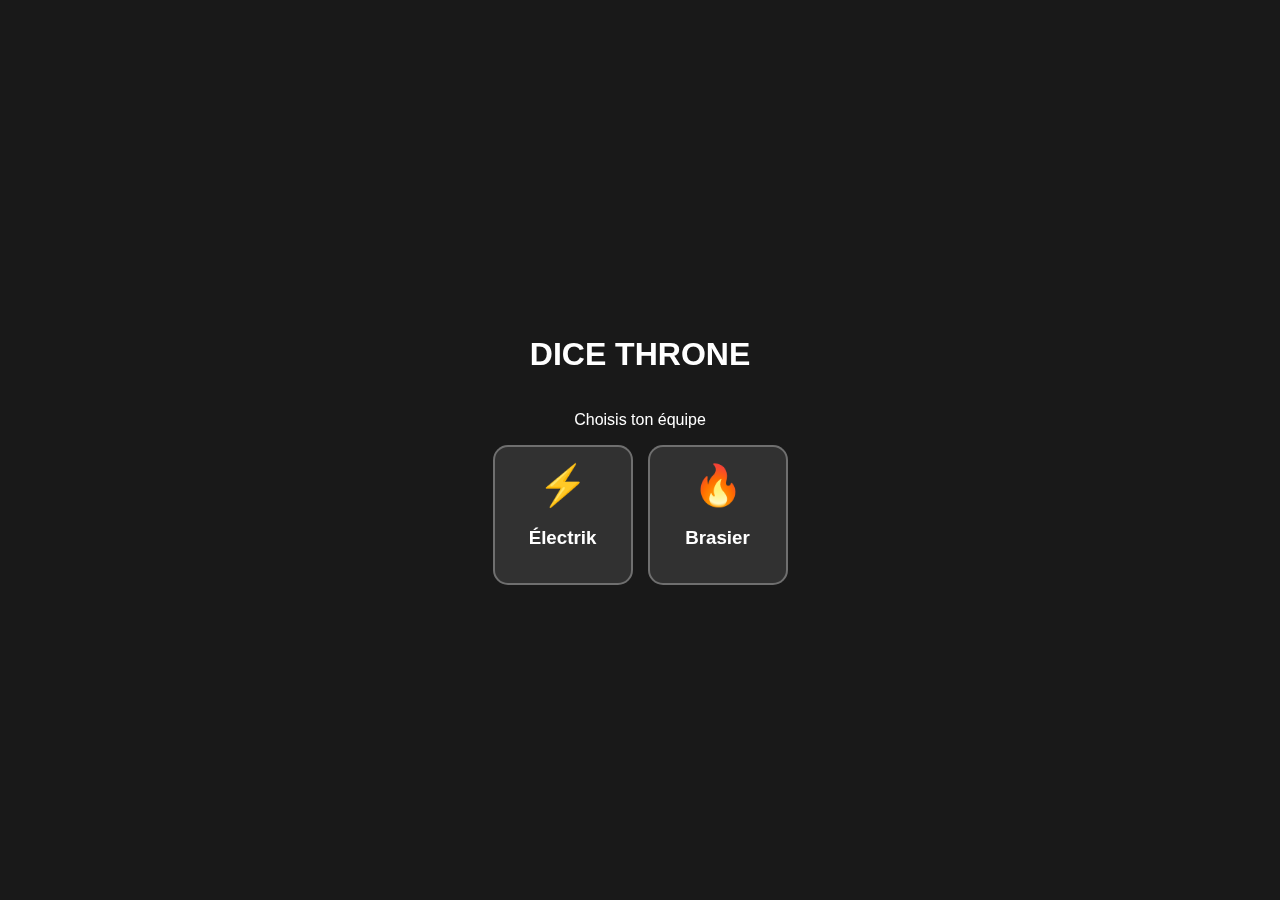
<file: dice throne counter/Index.html>
<!DOCTYPE html>
<html lang="fr">
<head>
    <meta charset="UTF-8">
    <meta name="viewport" content="width=device-width, initial-scale=1.0, maximum-scale=1.0, user-scalable=no">
    <title>Dice Throne Responsive</title>
    <style>
        :root {
            --bg-url: url('https://images.unsplash.com/photo-1493976040374-85c8e12f0c0e?q=80&w=2070');
            --poke-url: none;
            --accent-color: #ffb7c5;
        }

        * { box-sizing: border-box; }

        body { 
            font-family: 'Segoe UI', sans-serif; 
            margin: 0; padding: 0;
            background: var(--bg-url) no-repeat center center fixed;
            background-size: cover;
            height: 100vh;
            width: 100vw;
            overflow: hidden; /* Empêche le scroll inutile */
            color: white;
        }

        /* ÉCRAN DE SÉLECTION */
        #selection-screen {
            position: fixed;
            inset: 0;
            background: rgba(0,0,0,0.9);
            z-index: 100;
            display: flex;
            flex-direction: column;
            align-items: center;
            justify-content: center;
            padding: 20px;
        }

        .hero-options { display: flex; gap: 15px; flex-wrap: wrap; justify-content: center; }
        
        .hero-card {
            background: rgba(255,255,255,0.1);
            padding: 15px;
            border-radius: 15px;
            cursor: pointer;
            border: 2px solid rgba(255,255,255,0.3);
            text-align: center;
            width: 140px;
        }

        /* STRUCTURE PRINCIPALE 50/50 */
        #app-interface {
            display: none;
            height: 100vh;
            flex-direction: column;
        }

        /* MOITIÉ HAUTE : COMPTEURS */
        .top-half {
            height: 55%; /* Un peu plus de la moitié pour le confort des boutons */
            display: flex;
            flex-direction: column;
            justify-content: center;
            align-items: center;
            padding: 10px;
            z-index: 5;
        }

        /* MOITIÉ BASSE : POKEMON */
        .bottom-half {
            height: 45%;
            width: 100%;
            background: var(--poke-url) no-repeat bottom center;
            background-size: contain;
            pointer-events: none;
            z-index: 1;
        }

        .counter-row {
            display: flex;
            align-items: center;
            width: 100%;
            max-width: 450px;
            margin-bottom: 15px;
        }

        .value-box {
            background: rgba(255, 255, 255, 0.6);
            flex-grow: 1;
            margin: 0 10px;
            padding: 10px;
            border-radius: 20px;
            text-align: center;
            backdrop-filter: blur(5px);
        }

        .value { 
            font-size: clamp(2.5rem, 10vw, 4rem); /* Taille s'adapte à l'écran */
            font-weight: bold; 
            color: #000; 
            line-height: 1;
        }

        button.control {
            width: clamp(60px, 15vw, 85px);
            height: clamp(60px, 15vw, 85px);
            background: rgba(255, 255, 255, 0.6);
            border: none;
            border-radius: 50%;
            font-size: 2rem;
            color: var(--accent-color);
            cursor: pointer;
            font-weight: bold;
            box-shadow: 0 4px 10px rgba(0,0,0,0.3);
        }

        .back-btn {
            position: absolute;
            top: 15px;
            left: 15px;
            background: rgba(0,0,0,0.6);
            border: 1px solid white;
            color: white;
            padding: 8px 12px;
            border-radius: 8px;
            z-index: 10;
        }
    </style>
</head>
<body>

    <div id="selection-screen">
        <h1>DICE THRONE</h1>
        <p>Choisis ton équipe</p>
        <div class="hero-options">
            <div class="hero-card" onclick="selectHero('pikachu')">
                <div style="font-size: 40px;">⚡</div>
                <h3>Électrik</h3>
            </div>
            <div class="hero-card" onclick="selectHero('dracaufeu')">
                <div style="font-size: 40px;">🔥</div>
                <h3>Brasier</h3>
            </div>
        </div>
    </div>

    <div id="app-interface">
        <button class="back-btn" onclick="goBack()">↩</button>
        
        <div class="top-half">
            <div class="counter-row">
                <button class="control" onclick="change('hp', -1)">❮</button>
                <div class="value-box">
                    <span id="hp" class="value">50</span>
                </div>
                <button class="control" onclick="change('hp', 1)">❯</button>
            </div>

            <div class="counter-row">
                <button class="control" onclick="change('cp', -1)">❮</button>
                <div class="value-box">
                    <span id="cp" class="value">2</span>
                </div>
                <button class="control" onclick="change('cp', 1)">❯</button>
            </div>
        </div>

        <div class="bottom-half"></div>
    </div>

    <script>
        const heroes = {
            'pikachu': {
                bg: 'url("https://images.unsplash.com/photo-1478131143081-80f7f84ca84d?q=80&w=2070")',
                poke: 'url("https://raw.githubusercontent.com/PokeAPI/sprites/master/sprites/pokemon/other/official-artwork/25.png")',
                accent: '#f1c40f'
            },
            'dracaufeu': {
                bg: 'url("https://images.unsplash.com/photo-1506466010722-395aa2bef877?q=80&w=2070")',
                poke: 'url("https://raw.githubusercontent.com/PokeAPI/sprites/master/sprites/pokemon/other/official-artwork/6.png")',
                accent: '#e67e22'
            }
        };

        function selectHero(key) {
            const h = heroes[key];
            document.documentElement.style.setProperty('--bg-url', h.bg);
            document.documentElement.style.setProperty('--poke-url', h.poke);
            document.documentElement.style.setProperty('--accent-color', h.accent);
            document.getElementById('selection-screen').style.display = 'none';
            document.getElementById('app-interface').style.display = 'flex';
        }

        function goBack() {
            document.getElementById('selection-screen').style.display = 'flex';
            document.getElementById('app-interface').style.display = 'none';
        }

        function change(id, amount) {
            let el = document.getElementById(id);
            let val = parseInt(el.innerText) + amount;
            if (id === 'cp') val = Math.max(0, Math.min(15, val));
            else val = Math.max(0, val);
            el.innerText = val;
        }
    </script>
</body>
</html>
</file>
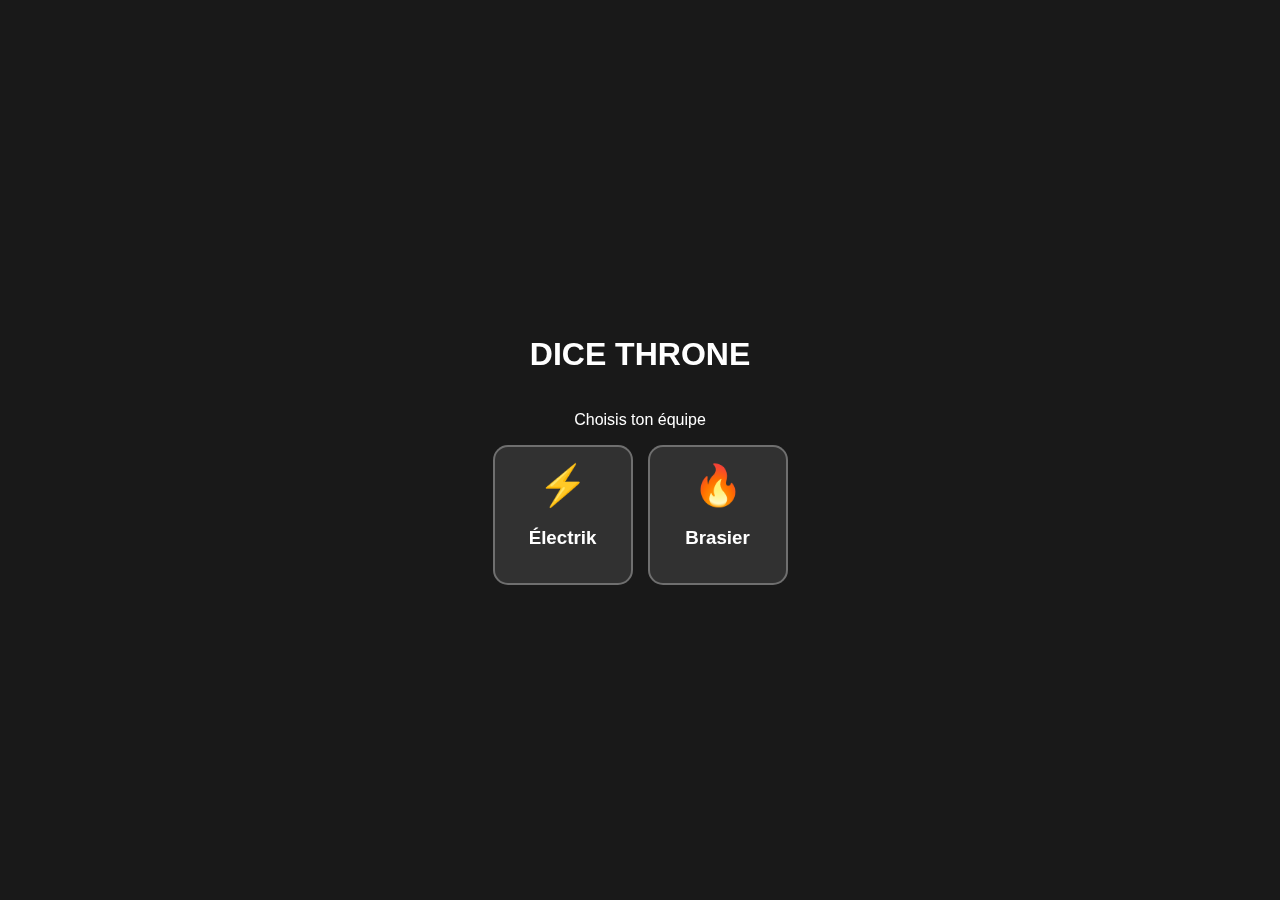
<file: dice throne counter/index.html>
<!DOCTYPE html>
<html lang="fr">
<head>
    <meta charset="UTF-8">
    <meta name="viewport" content="width=device-width, initial-scale=1.0, maximum-scale=1.0, user-scalable=no">
    <title>Dice Throne Responsive</title>
    <style>
        :root {
            --bg-url: url('https://images.unsplash.com/photo-1493976040374-85c8e12f0c0e?q=80&w=2070');
            --poke-url: none;
            --accent-color: #ffb7c5;
        }

        * { box-sizing: border-box; }

        body { 
            font-family: 'Segoe UI', sans-serif; 
            margin: 0; padding: 0;
            background: var(--bg-url) no-repeat center center fixed;
            background-size: cover;
            height: 100vh;
            width: 100vw;
            overflow: hidden; /* Empêche le scroll inutile */
            color: white;
        }

        /* ÉCRAN DE SÉLECTION */
        #selection-screen {
            position: fixed;
            inset: 0;
            background: rgba(0,0,0,0.9);
            z-index: 100;
            display: flex;
            flex-direction: column;
            align-items: center;
            justify-content: center;
            padding: 20px;
        }

        .hero-options { display: flex; gap: 15px; flex-wrap: wrap; justify-content: center; }
        
        .hero-card {
            background: rgba(255,255,255,0.1);
            padding: 15px;
            border-radius: 15px;
            cursor: pointer;
            border: 2px solid rgba(255,255,255,0.3);
            text-align: center;
            width: 140px;
        }

        /* STRUCTURE PRINCIPALE 50/50 */
        #app-interface {
            display: none;
            height: 100vh;
            flex-direction: column;
        }

        /* MOITIÉ HAUTE : COMPTEURS */
        .top-half {
            height: 55%; /* Un peu plus de la moitié pour le confort des boutons */
            display: flex;
            flex-direction: column;
            justify-content: center;
            align-items: center;
            padding: 10px;
            z-index: 5;
        }

        /* MOITIÉ BASSE : POKEMON */
        .bottom-half {
            height: 45%;
            width: 100%;
            background: var(--poke-url) no-repeat bottom center;
            background-size: contain;
            pointer-events: none;
            z-index: 1;
        }

        .counter-row {
            display: flex;
            align-items: center;
            width: 100%;
            max-width: 450px;
            margin-bottom: 15px;
        }

        .value-box {
            background: rgba(255, 255, 255, 0.6);
            flex-grow: 1;
            margin: 0 10px;
            padding: 10px;
            border-radius: 20px;
            text-align: center;
            backdrop-filter: blur(5px);
        }

        .value { 
            font-size: clamp(2.5rem, 10vw, 4rem); /* Taille s'adapte à l'écran */
            font-weight: bold; 
            color: #000; 
            line-height: 1;
        }

        button.control {
            width: clamp(60px, 15vw, 85px);
            height: clamp(60px, 15vw, 85px);
            background: rgba(255, 255, 255, 0.6);
            border: none;
            border-radius: 50%;
            font-size: 2rem;
            color: var(--accent-color);
            cursor: pointer;
            font-weight: bold;
            box-shadow: 0 4px 10px rgba(0,0,0,0.3);
        }

        .back-btn {
            position: absolute;
            top: 15px;
            left: 15px;
            background: rgba(0,0,0,0.6);
            border: 1px solid white;
            color: white;
            padding: 8px 12px;
            border-radius: 8px;
            z-index: 10;
        }
    </style>
</head>
<body>

    <div id="selection-screen">
        <h1>DICE THRONE</h1>
        <p>Choisis ton équipe</p>
        <div class="hero-options">
            <div class="hero-card" onclick="selectHero('pikachu')">
                <div style="font-size: 40px;">⚡</div>
                <h3>Électrik</h3>
            </div>
            <div class="hero-card" onclick="selectHero('dracaufeu')">
                <div style="font-size: 40px;">🔥</div>
                <h3>Brasier</h3>
            </div>
        </div>
    </div>

    <div id="app-interface">
        <button class="back-btn" onclick="goBack()">↩</button>
        
        <div class="top-half">
            <div class="counter-row">
                <button class="control" onclick="change('hp', -1)">❮</button>
                <div class="value-box">
                    <span id="hp" class="value">50</span>
                </div>
                <button class="control" onclick="change('hp', 1)">❯</button>
            </div>

            <div class="counter-row">
                <button class="control" onclick="change('cp', -1)">❮</button>
                <div class="value-box">
                    <span id="cp" class="value">2</span>
                </div>
                <button class="control" onclick="change('cp', 1)">❯</button>
            </div>
        </div>

        <div class="bottom-half"></div>
    </div>

    <script>
        const heroes = {
            'pikachu': {
                bg: 'url("https://images.unsplash.com/photo-1478131143081-80f7f84ca84d?q=80&w=2070")',
                poke: 'url("https://raw.githubusercontent.com/PokeAPI/sprites/master/sprites/pokemon/other/official-artwork/25.png")',
                accent: '#f1c40f'
            },
            'dracaufeu': {
                bg: 'url("https://images.unsplash.com/photo-1506466010722-395aa2bef877?q=80&w=2070")',
                poke: 'url("https://raw.githubusercontent.com/PokeAPI/sprites/master/sprites/pokemon/other/official-artwork/6.png")',
                accent: '#e67e22'
            }
        };

        function selectHero(key) {
            const h = heroes[key];
            document.documentElement.style.setProperty('--bg-url', h.bg);
            document.documentElement.style.setProperty('--poke-url', h.poke);
            document.documentElement.style.setProperty('--accent-color', h.accent);
            document.getElementById('selection-screen').style.display = 'none';
            document.getElementById('app-interface').style.display = 'flex';
        }

        function goBack() {
            document.getElementById('selection-screen').style.display = 'flex';
            document.getElementById('app-interface').style.display = 'none';
        }

        function change(id, amount) {
            let el = document.getElementById(id);
            let val = parseInt(el.innerText) + amount;
            if (id === 'cp') val = Math.max(0, Math.min(15, val));
            else val = Math.max(0, val);
            el.innerText = val;
        }
    </script>
</body>
</html>
</file>
